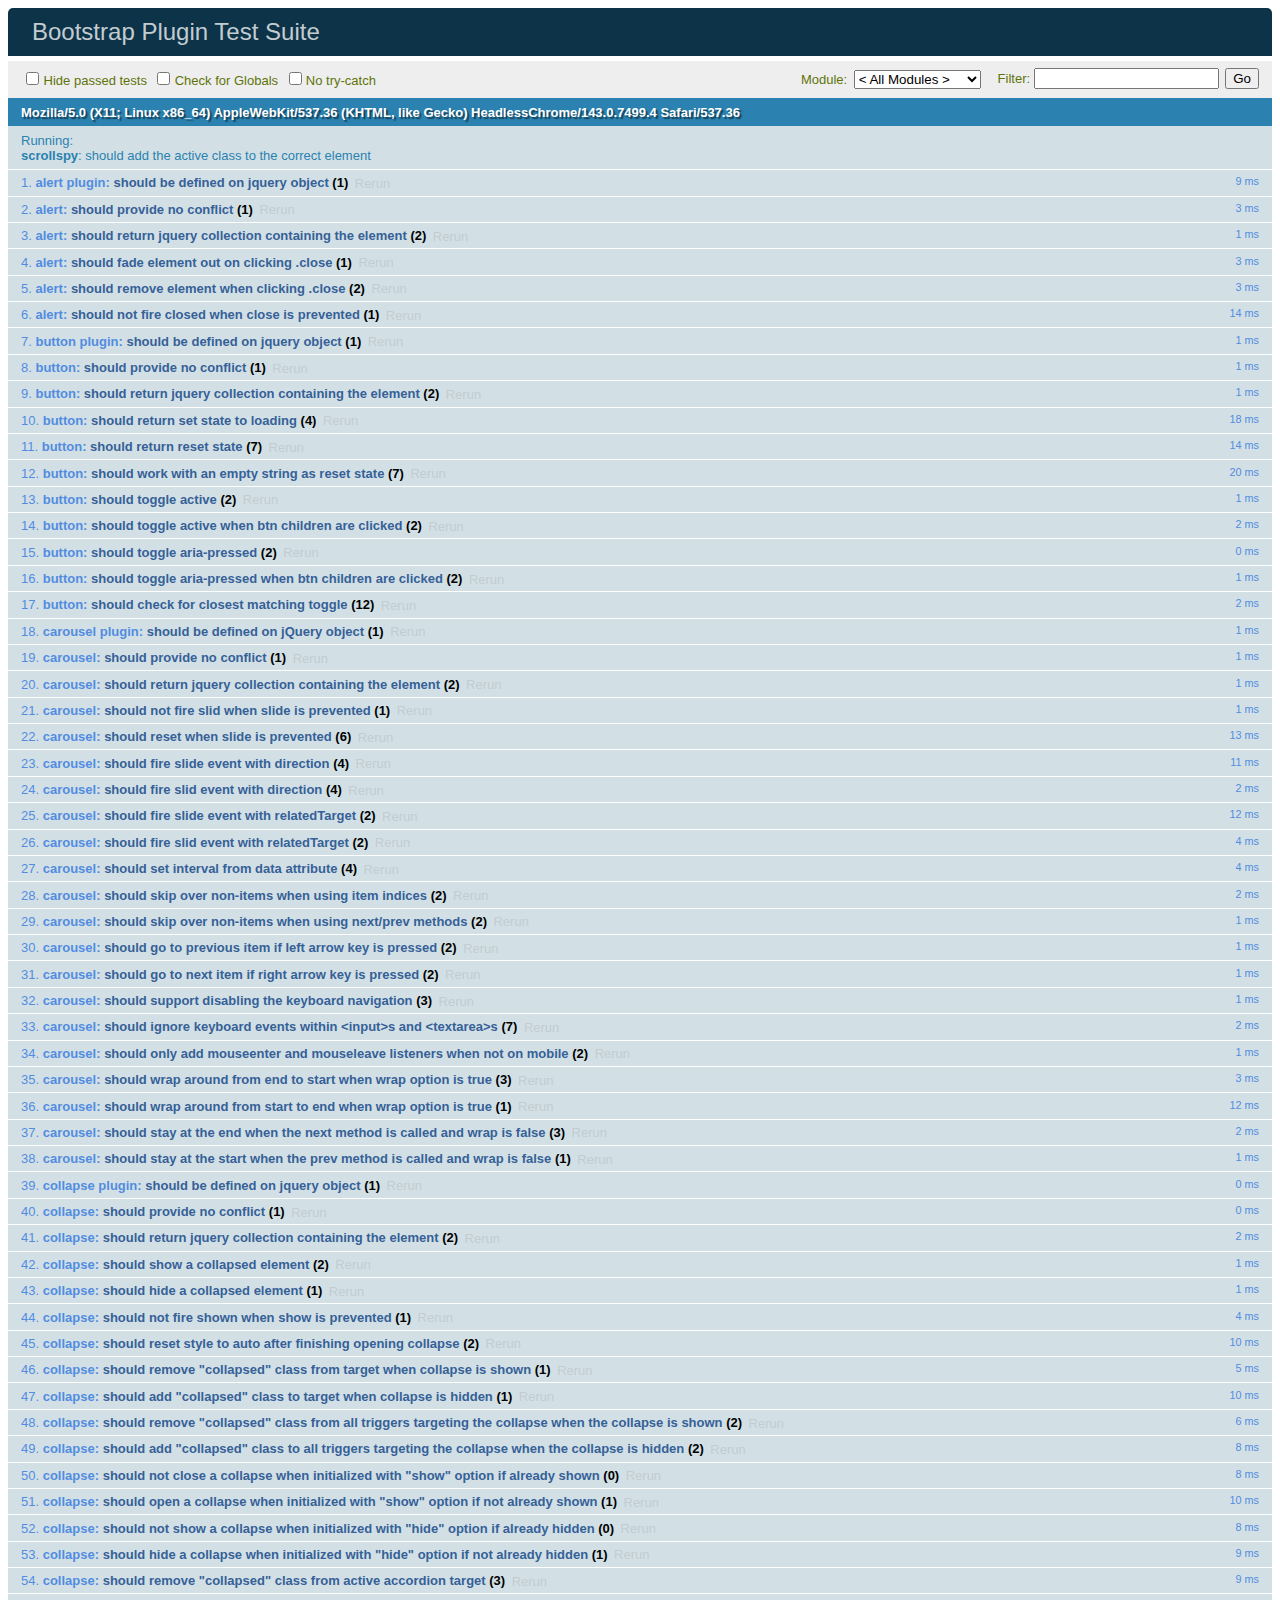
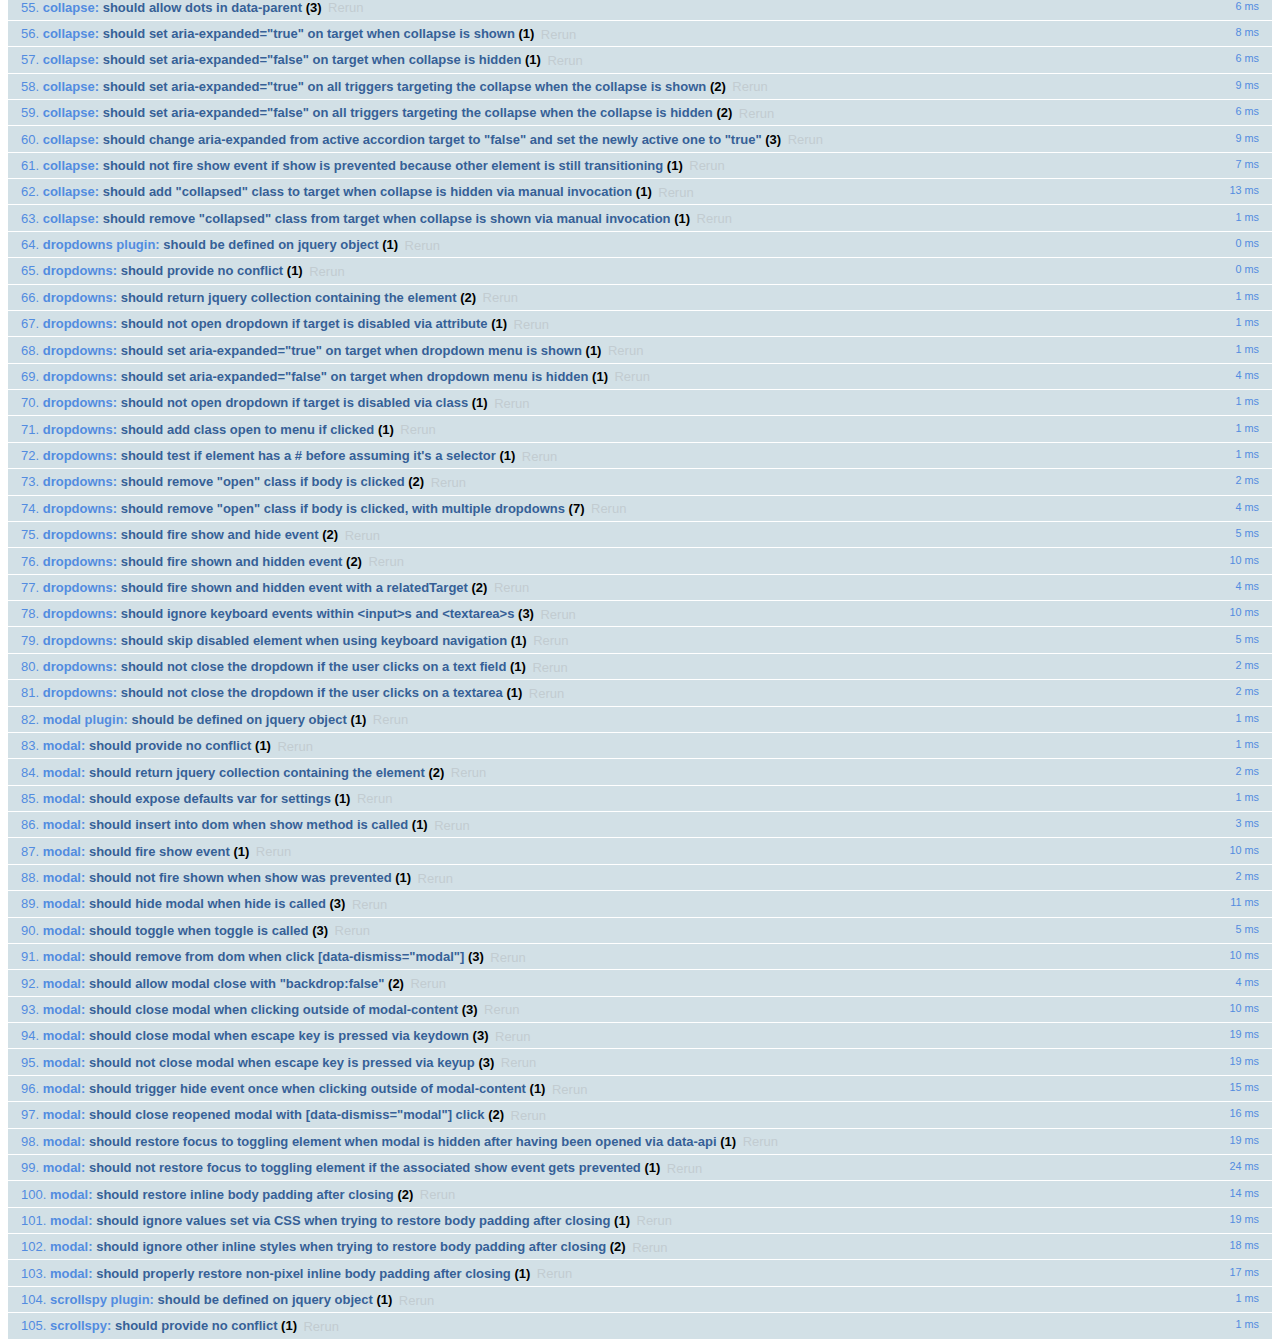
<file: js/tests/index.html>
<!DOCTYPE html>
<html>
  <head>
    <meta charset="utf-8">
    <title>Bootstrap Plugin Test Suite</title>
    <meta name="viewport" content="width=device-width, initial-scale=1">

    <!-- jQuery -->
    <script src="vendor/jquery.min.js"></script>
    <script>
      // Disable jQuery event aliases to ensure we don't accidentally use any of them
      (function () {
        var eventAliases = [
          'blur',
          'focus',
          'focusin',
          'focusout',
          'load',
          'resize',
          'scroll',
          'unload',
          'click',
          'dblclick',
          'mousedown',
          'mouseup',
          'mousemove',
          'mouseover',
          'mouseout',
          'mouseenter',
          'mouseleave',
          'change',
          'select',
          'submit',
          'keydown',
          'keypress',
          'keyup',
          'error',
          'contextmenu',
          'hover',
          'bind',
          'unbind',
          'delegate',
          'undelegate'
        ]
        for (var i = 0; i < eventAliases.length; i++) {
          $.fn[eventAliases[i]] = undefined
        }
      })()
    </script>

    <!-- QUnit -->
    <link rel="stylesheet" href="vendor/qunit.css" media="screen">
    <script src="vendor/qunit.js"></script>
    <script>
      // See https://github.com/axemclion/grunt-saucelabs#test-result-details-with-qunit
      var log = []
      // Require assert.expect in each test
      QUnit.config.requireExpects = true
      QUnit.done(function (testResults) {
        var tests = []
        for (var i = 0, len = log.length; i < len; i++) {
          var details = log[i]
          tests.push({
            name: details.name,
            result: details.result,
            expected: details.expected,
            actual: details.actual,
            source: details.source
          })
        }
        testResults.tests = tests

        window.global_test_results = testResults
      })

      QUnit.testStart(function (testDetails) {
        $(window).scrollTop(0)
        QUnit.log(function (details) {
          if (!details.result) {
            details.name = testDetails.name
            log.push(details)
          }
        })
      })

      // Cleanup
      QUnit.testDone(function () {
        $('#qunit-fixture').empty()
        $('#modal-test, .modal-backdrop').remove()
      })

      // Display fixture on-screen on iOS to avoid false positives
      if (/iPhone|iPad|iPod/.test(navigator.userAgent)) {
        QUnit.begin(function() {
          $('#qunit-fixture').css({ top: 0, left: 0 })
        })

        QUnit.done(function () {
          $('#qunit-fixture').css({ top: '', left: '' })
        })
      }

      // Disable deprecated global QUnit method aliases in preparation for QUnit v2
      (function () {
        var methodNames = [
          'async',
          'asyncTest',
          'deepEqual',
          'equal',
          'expect',
          'module',
          'notDeepEqual',
          'notEqual',
          'notPropEqual',
          'notStrictEqual',
          'ok',
          'propEqual',
          'push',
          'start',
          'stop',
          'strictEqual',
          'test',
          'throws'
        ];
        for (var i = 0; i < methodNames.length; i++) {
          var methodName = methodNames[i];
          window[methodName] = undefined;
        }
      })();
    </script>

    <!-- Plugin sources -->
    <script>$.support.transition = false</script>
    <script src="../../js/alert.js"></script>
    <script src="../../js/button.js"></script>
    <script src="../../js/carousel.js"></script>
    <script src="../../js/collapse.js"></script>
    <script src="../../js/dropdown.js"></script>
    <script src="../../js/modal.js"></script>
    <script src="../../js/scrollspy.js"></script>
    <script src="../../js/tab.js"></script>
    <script src="../../js/tooltip.js"></script>
    <script src="../../js/popover.js"></script>
    <script src="../../js/affix.js"></script>

    <!-- Unit tests -->
    <script src="unit/alert.js"></script>
    <script src="unit/button.js"></script>
    <script src="unit/carousel.js"></script>
    <script src="unit/collapse.js"></script>
    <script src="unit/dropdown.js"></script>
    <script src="unit/modal.js"></script>
    <script src="unit/scrollspy.js"></script>
    <script src="unit/tab.js"></script>
    <script src="unit/tooltip.js"></script>
    <script src="unit/popover.js"></script>
    <script src="unit/affix.js"></script>

  </head>
  <body>
    <div id="qunit-container">
      <div id="qunit"></div>
      <div id="qunit-fixture"></div>
    </div>
  </body>
</html>
</file>
<file: js/tests/vendor/qunit.css>
/*!
 * QUnit 1.17.1
 * http://qunitjs.com/
 *
 * Copyright jQuery Foundation and other contributors
 * Released under the MIT license
 * http://jquery.org/license
 *
 * Date: 2015-01-20T19:39Z
 */

/** Font Family and Sizes */

#qunit-tests, #qunit-header, #qunit-banner, #qunit-testrunner-toolbar, #qunit-userAgent, #qunit-testresult {
	font-family: "Helvetica Neue Light", "HelveticaNeue-Light", "Helvetica Neue", Calibri, Helvetica, Arial, sans-serif;
}

#qunit-testrunner-toolbar, #qunit-userAgent, #qunit-testresult, #qunit-tests li { font-size: small; }
#qunit-tests { font-size: smaller; }


/** Resets */

#qunit-tests, #qunit-header, #qunit-banner, #qunit-userAgent, #qunit-testresult, #qunit-modulefilter {
	margin: 0;
	padding: 0;
}


/** Header */

#qunit-header {
	padding: 0.5em 0 0.5em 1em;

	color: #8699A4;
	background-color: #0D3349;

	font-size: 1.5em;
	line-height: 1em;
	font-weight: 400;

	border-radius: 5px 5px 0 0;
}

#qunit-header a {
	text-decoration: none;
	color: #C2CCD1;
}

#qunit-header a:hover,
#qunit-header a:focus {
	color: #FFF;
}

#qunit-testrunner-toolbar label {
	display: inline-block;
	padding: 0 0.5em 0 0.1em;
}

#qunit-banner {
	height: 5px;
}

#qunit-testrunner-toolbar {
	padding: 0.5em 1em 0.5em 1em;
	color: #5E740B;
	background-color: #EEE;
	overflow: hidden;
}

#qunit-userAgent {
	padding: 0.5em 1em 0.5em 1em;
	background-color: #2B81AF;
	color: #FFF;
	text-shadow: rgba(0, 0, 0, 0.5) 2px 2px 1px;
}

#qunit-modulefilter-container {
	float: right;
	padding: 0.2em;
}

.qunit-url-config {
	display: inline-block;
	padding: 0.1em;
}

.qunit-filter {
	display: block;
	float: right;
	margin-left: 1em;
}

/** Tests: Pass/Fail */

#qunit-tests {
	list-style-position: inside;
}

#qunit-tests li {
	padding: 0.4em 1em 0.4em 1em;
	border-bottom: 1px solid #FFF;
	list-style-position: inside;
}

#qunit-tests > li {
	display: none;
}

#qunit-tests li.running,
#qunit-tests li.pass,
#qunit-tests li.fail,
#qunit-tests li.skipped {
	display: list-item;
}

#qunit-tests.hidepass li.running,
#qunit-tests.hidepass li.pass {
	display: none;
}

#qunit-tests li strong {
	cursor: pointer;
}

#qunit-tests li.skipped strong {
	cursor: default;
}

#qunit-tests li a {
	padding: 0.5em;
	color: #C2CCD1;
	text-decoration: none;
}
#qunit-tests li a:hover,
#qunit-tests li a:focus {
	color: #000;
}

#qunit-tests li .runtime {
	float: right;
	font-size: smaller;
}

.qunit-assert-list {
	margin-top: 0.5em;
	padding: 0.5em;

	background-color: #FFF;

	border-radius: 5px;
}

.qunit-collapsed {
	display: none;
}

#qunit-tests table {
	border-collapse: collapse;
	margin-top: 0.2em;
}

#qunit-tests th {
	text-align: right;
	vertical-align: top;
	padding: 0 0.5em 0 0;
}

#qunit-tests td {
	vertical-align: top;
}

#qunit-tests pre {
	margin: 0;
	white-space: pre-wrap;
	word-wrap: break-word;
}

#qunit-tests del {
	background-color: #E0F2BE;
	color: #374E0C;
	text-decoration: none;
}

#qunit-tests ins {
	background-color: #FFCACA;
	color: #500;
	text-decoration: none;
}

/*** Test Counts */

#qunit-tests b.counts                       { color: #000; }
#qunit-tests b.passed                       { color: #5E740B; }
#qunit-tests b.failed                       { color: #710909; }

#qunit-tests li li {
	padding: 5px;
	background-color: #FFF;
	border-bottom: none;
	list-style-position: inside;
}

/*** Passing Styles */

#qunit-tests li li.pass {
	color: #3C510C;
	background-color: #FFF;
	border-left: 10px solid #C6E746;
}

#qunit-tests .pass                          { color: #528CE0; background-color: #D2E0E6; }
#qunit-tests .pass .test-name               { color: #366097; }

#qunit-tests .pass .test-actual,
#qunit-tests .pass .test-expected           { color: #999; }

#qunit-banner.qunit-pass                    { background-color: #C6E746; }

/*** Failing Styles */

#qunit-tests li li.fail {
	color: #710909;
	background-color: #FFF;
	border-left: 10px solid #EE5757;
	white-space: pre;
}

#qunit-tests > li:last-child {
	border-radius: 0 0 5px 5px;
}

#qunit-tests .fail                          { color: #000; background-color: #EE5757; }
#qunit-tests .fail .test-name,
#qunit-tests .fail .module-name             { color: #000; }

#qunit-tests .fail .test-actual             { color: #EE5757; }
#qunit-tests .fail .test-expected           { color: #008000; }

#qunit-banner.qunit-fail                    { background-color: #EE5757; }

/*** Skipped tests */

#qunit-tests .skipped {
	background-color: #EBECE9;
}

#qunit-tests .qunit-skipped-label {
	background-color: #F4FF77;
	display: inline-block;
	font-style: normal;
	color: #366097;
	line-height: 1.8em;
	padding: 0 0.5em;
	margin: -0.4em 0.4em -0.4em 0;
}

/** Result */

#qunit-testresult {
	padding: 0.5em 1em 0.5em 1em;

	color: #2B81AF;
	background-color: #D2E0E6;

	border-bottom: 1px solid #FFF;
}
#qunit-testresult .module-name {
	font-weight: 700;
}

/** Fixture */

#qunit-fixture {
	position: absolute;
	top: -10000px;
	left: -10000px;
	width: 1000px;
	height: 1000px;
}
</file>
